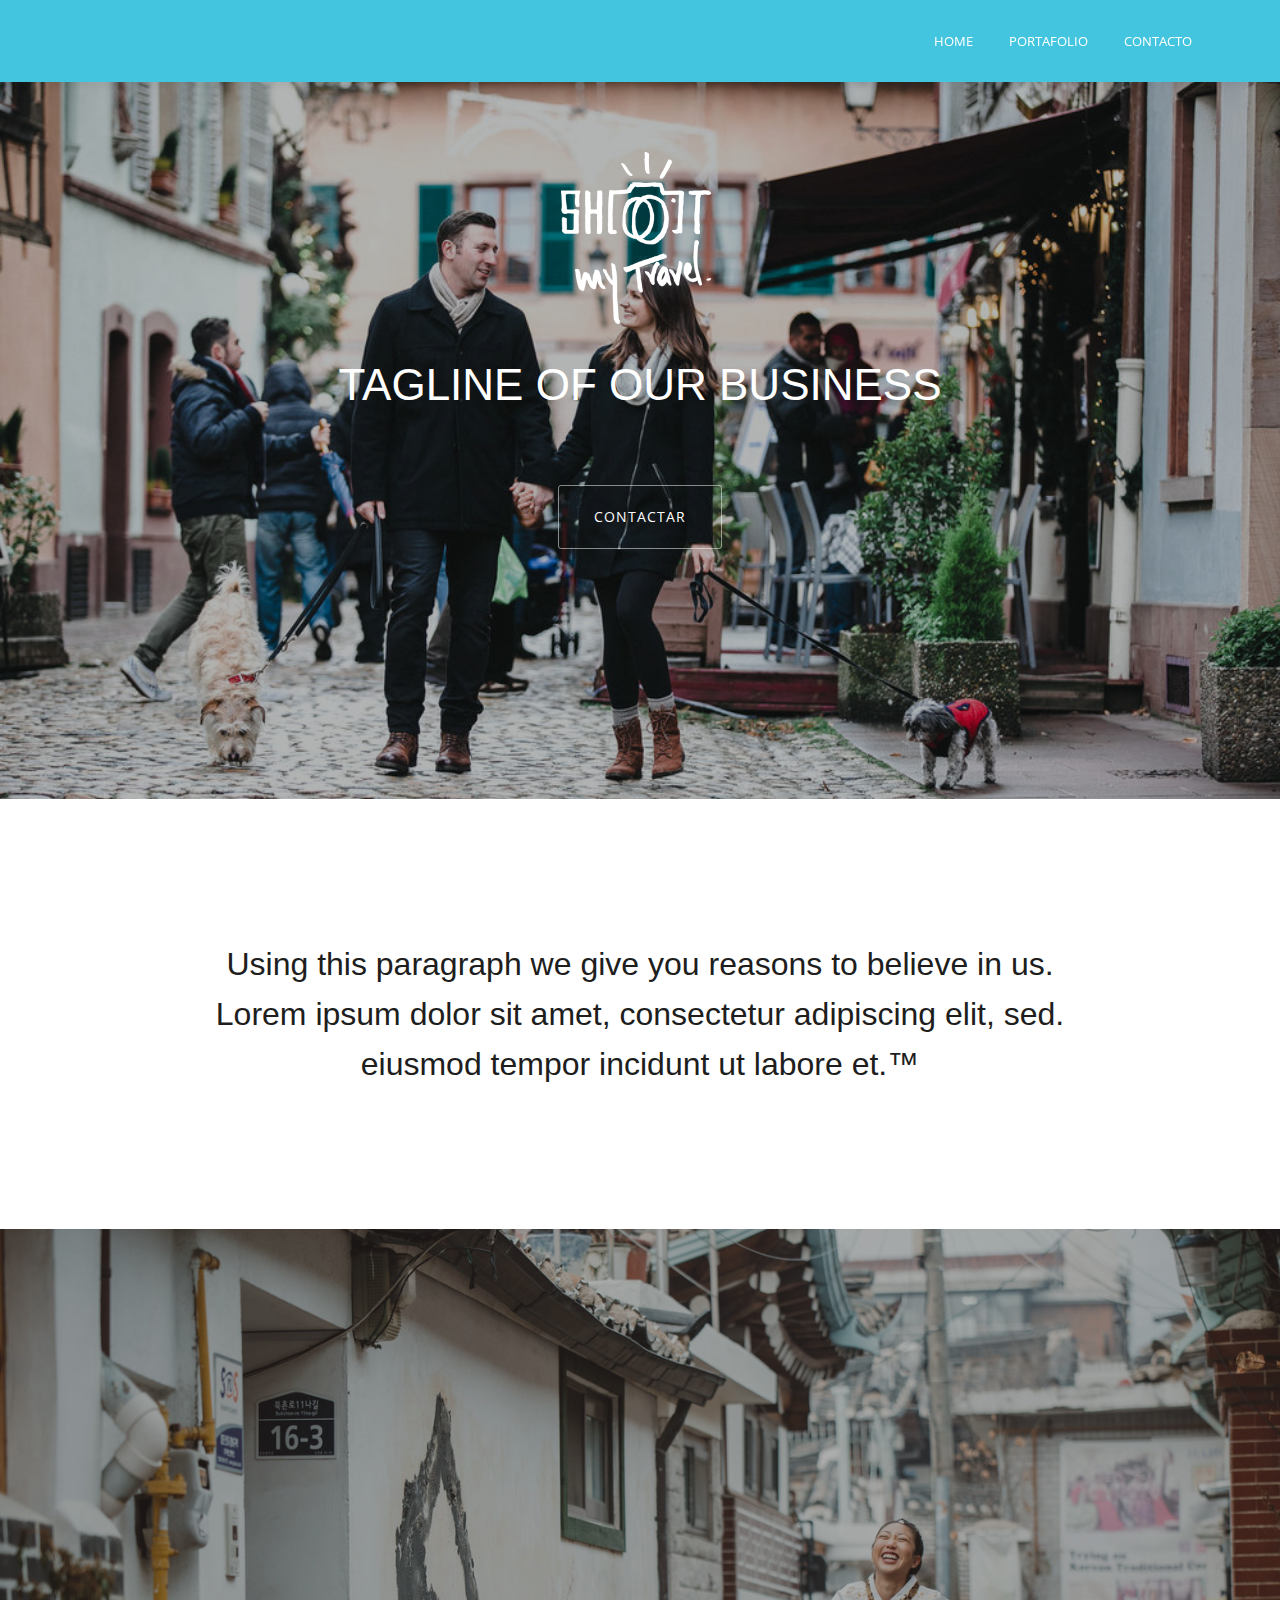
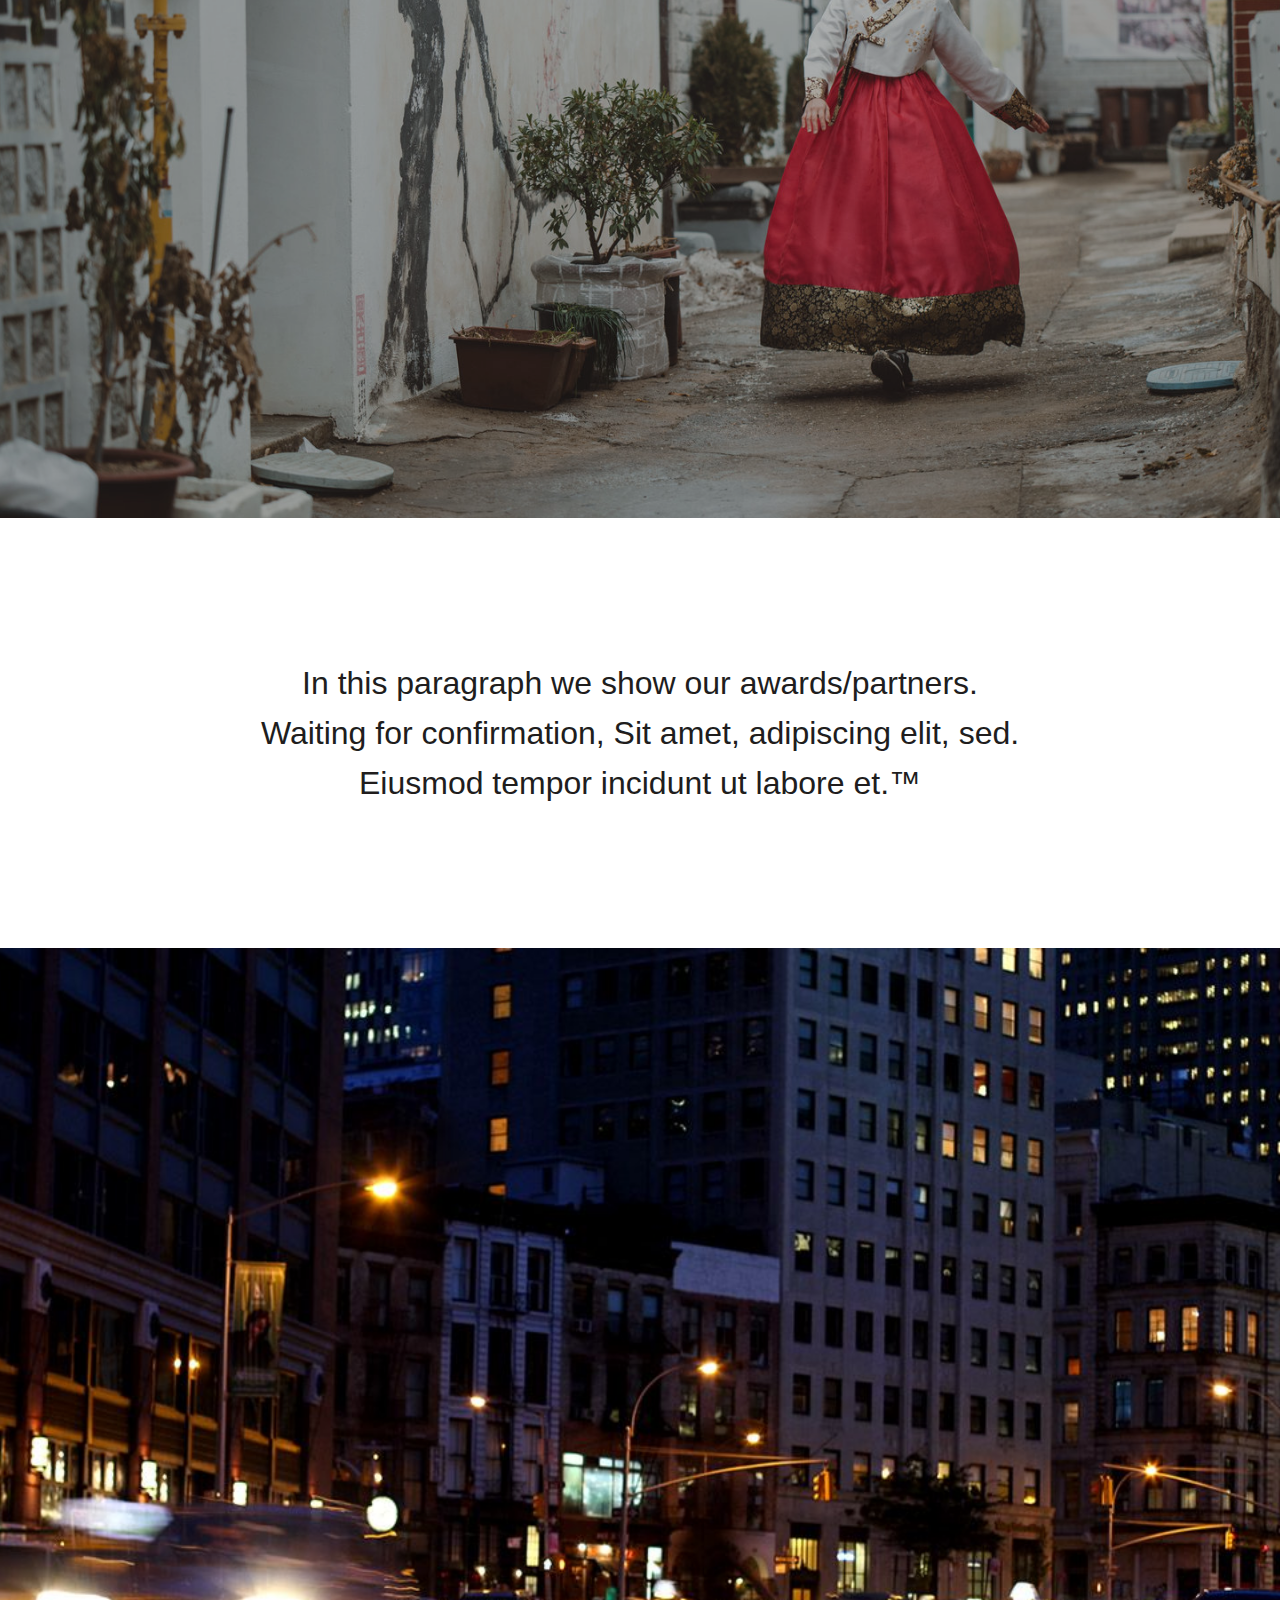
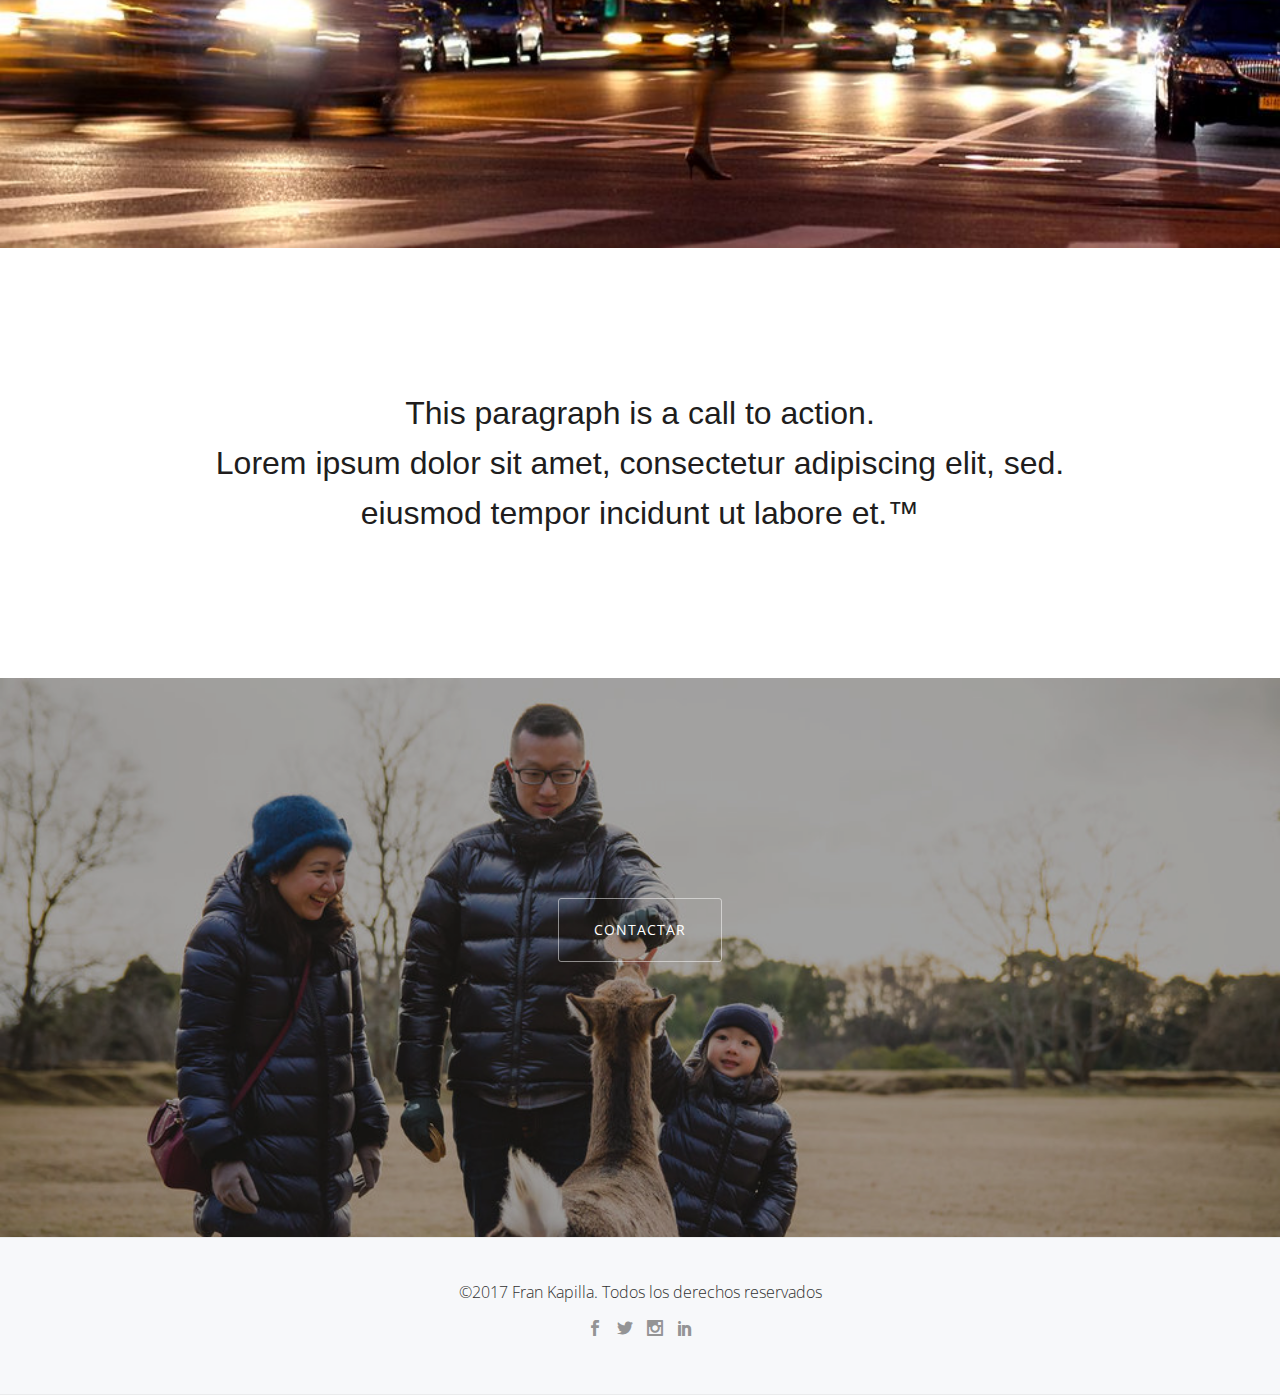
<file: index.html>
<!doctype html>
<html lang="es">

<head>

    <meta charset="UTF-8">
    <meta name="description" content="Fran Kapilla">
    <meta name="keywords" content="Cinema, Studio, Spain, Film">
    <meta name="author" content="Adrian Lopez">
    <meta name="viewport" content="width=device-width, initial-scale=1, maximum-scale=1">

    <!-- SITE TITLE -->
    <title>Fran Kapilla</title>

    <!-- =========================
     FAV AND TOUCH ICONS AND FONT
    ============================== -->
    <link rel="icon" href="images/favicons/favicon.ico">
    <link rel="apple-touch-icon-precomposed" sizes="152x152" href="images/favicons/favicon-152.png">
    <link rel="apple-touch-icon-precomposed" sizes="120x120" href="images/favicons/favicon-120.png">
    <link rel="apple-touch-icon-precomposed" sizes="72x72" href="images/favicons/favicon-72.png">
    <link rel="apple-touch-icon-precomposed" href="images/favicons/favicon-57.png">

    <link href='https://fonts.googleapis.com/css?family=Arial:400,600|Open+Sans:300,600,400' rel='stylesheet'>

    <!-- =========================
     STYLESHEETS
    ============================== -->
    <!-- BOOTSTRAP AND ANIMATION -->
    <link rel="stylesheet" href="css/bootstrap.min.css">
    <link rel="stylesheet" href="css/animate.min.css">

    <!-- FONT ICONS -->
    <link rel="stylesheet" href="assets/icons/icons.css">

    <!-- CUSTOM STYLESHEETS -->
    <link rel="stylesheet" href="css/styles.css">

    <!-- RESPONSIVE FIXES -->
    <link rel="stylesheet" href="css/responsive.css">

    <!-- COLORS -->
    <link rel="stylesheet" href="css/colors/custom-color.css">

    <!--[if lt IE 9]>
			<script src="js/html5shiv.min.js"></script>
    <![endif]-->
    <!--[if gte IE 9]>
      <style type="text/css">
        .standard-button,
        .navbar-register-button {
       filter: none;
        }
      </style>
    <![endif]-->
    <!-- ****************
      After neccessary customization/modification, Please minify HTML/CSS according to http://browserdiet.com/en/ for better performance
     **************** -->

</head>

<body>

    <!-- =========================
     SECTION: HOME / HEADER
    ============================== -->
    <header class="header" data-stellar-background-ratio="0.5" id="home">

        <!-- COLOR OVER IMAGE -->
        <div class="overlay-layer">

            <!-- STICKY NAVIGATION -->
            <div class="navbar navbar-inverse bs-docs-nav navbar-fixed-top sticky-navigation" role="navigation">
                <div class="container">
                    <div class="navbar-header">

                        <!-- LOGO ON STICKY NAV BAR -->
                        <button type="button" class="navbar-toggle" data-toggle="collapse" data-target="#stamp-navigation">
                            <span class="sr-only white">Toggle navigation</span>
                            <span class="icon-grid-2x2"></span>
                        </button>

                        <!-- LOGO -->
                        <!--<a class="navbar-brand" href="#">
                            <img src="images/logo-nav.png" alt="">
                        </a>-->

                    </div>

                    <!-- TOP BAR -->
                    <div class="navbar-collapse collapse navbar-right" id="stamp-navigation">

                        <!-- NAVIGATION LINK -->
                        <ul class="nav navbar-nav main-navigation small-text">
                            <li><a href="#" id="navbar-benefits">Home</a>
                            </li>
                            <li><a href="#" id="navbar-pricing">Portafolio</a>
                            </li>
                            <li><a href="#" id="navbar-testimonials">Contacto</a>
                            </li>
                            <!-- <li><a href="http://example.com" class="external">External Link Example</a></li> -->
                        </ul>
                    </div>
                </div>
                <!-- /END CONTAINER -->
            </div>
            <!-- /END STICKY NAVIGATION -->

            <!-- CONTAINER -->
            <div class="container" style="margin-top: -5px;">

                <!-- ONLY LOGO ON HEADER -->
                <div class="only-logo wow fadeIn" data-wow-duration="1s">
                    <div class="navbar">
                        <div class="navbar-header">
                            <img src="images/logo.png" alt="">
                        </div>
                    </div>
                </div>
                <!-- /END ONLY LOGO ON HEADER -->

                <div class="row">
                    <div class="col-md-12 header-container">

                        <!-- HEADING AND BUTTONS -->
                        <div class="intro-section wow fadeIn" data-wow-duration="2s" data-wow-delay="0.2s">

                            <!-- MAIN MESSAGE -->
                            <h1 class="uppercase intro white-text" style="margin-bottom: 60px;">Tagline of our business</h1>

                            <!-- BUTTON -->
                            <div class="button" style="margin-bottom: 75px;">
                                <a href="#section1" class="btn btn-primary secondary-button">Contactar</a>
                            </div>
                            <!-- /END BUTTON -->

                        </div>
                        <!-- /END HEADNING AND BUTTONS -->
                    </div>
                </div>
            </div>
        </div>
    </header>

    <!-- =========================
     SECTION: THIS IS WHAT WE DO
    ============================== -->
    <section class="services" id="benefits" style="margin-bottom: 80px;">
        <div class="container">

            <!-- SECTION HEADER -->
            <div class="section-header">
                <h2 class="dark-text">
                  </br>
                  Using this paragraph we give you reasons to believe in us.
                  </br>
                  Lorem ipsum dolor sit amet, consectetur adipiscing elit, sed.
                  </br>
                  eiusmod tempor incidunt ut labore et.™
                </h2>
            </div>

        </div>
    </section>

    <!-- =========================
     SECTION: DEMOREEL 1
    ============================== -->
    <section class="demoreel-1" data-stellar-background-ratio="0.5">
        <div class="overlay-layer-2">
            <div class="container" style="margin-top: 40px; margin-bottom: 80px;">
                <div class="row no-gutters">

                  <!-- SECTION HEADER -->
                  <div class="section-header wow fadeIn" data-wow-duration="1s" data-wow-delay="0.2s">
                      <h2 class="white-text uppercase">
                        Title of my film
                      </h1>
                      <p class="white-text" style="margin-top: -35px;">
                        </br>
                        <strong>Images of the filming of Matryoshka.</strong>
                        </br>
                        <strong> Extra details about cupiditat non laborum.</strong>
                      </p>
                  </div>

                </div>
            </div>
        </div>
    </section>

    <!-- =========================
     SECTION: THIS IS WHAT WE DO 2
    ============================== -->
    <section class="services" id="benefits" style="margin-bottom: 80px;">
        <div class="container">

            <!-- SECTION HEADER -->
            <div class="section-header">
                <h2 class="dark-text">
                  </br>
                  In this paragraph we show our awards/partners.
                  </br>
                  Waiting for confirmation, Sit amet, adipiscing elit, sed.
                  </br>
                  Eiusmod tempor incidunt ut labore et.™
                </h2>
            </div>

        </div>
    </section>

    <!-- =========================
     SECTION: DEMOREEL 2
    ============================== -->
    <section class="demoreel-2" data-stellar-background-ratio="0.5">
        <div class="container" style="margin-top: 280px; margin-bottom: 80px;">
            <div class="row no-gutters">

              <!-- SECTION HEADER -->
              <div class="section-header wow fadeIn" data-wow-duration="1s" data-wow-delay="0.2s">
                  <h2 class="white-text uppercase">
                    Content suggestion
                  </h1>
                  <p class="white-text" style="margin-top: -35px;">
                    </br>
                    <strong>This section is optional.</strong>
                    </br>
                    <strong>You might want to put here your best trailer.</strong>
                  </p>
              </div>

            </div>
        </div>
    </section>

    <!-- =========================
    SECTION: THIS IS WHAT WE DO 3
    ============================== -->
    <section class="services" id="benefits" style="margin-bottom: 80px;">
        <div class="container">

            <!-- SECTION HEADER -->
            <div class="section-header">
                <h2 class="dark-text">
                  </br>
                  This paragraph is a call to action.
                  </br>
                  Lorem ipsum dolor sit amet, consectetur adipiscing elit, sed.
                  </br>
                  eiusmod tempor incidunt ut labore et.™
                </h2>
            </div>

        </div>
    </section>

    <!-- =========================
     SECTION: DEMOREEL 3
    ============================== -->
    <section class="demoreel-3" data-stellar-background-ratio="0.5">
        <div class="overlay-layer-2">
            <div class="container" style="margin-top: 140px; margin-bottom: 120px;">
                <div class="row no-gutters">

                  <!-- BUTTON -->
                  <div class="button" style="margin-bottom: 75px;">
                      <a href="#section1" class="btn btn-primary secondary-button uppercase">Contactar</a>
                  </div>
                  <!-- /END BUTTON -->

                </div>
            </div>
        </div>
    </section>


    <!-- FOOTER -->
    <footer class="footer grey-bg">
        ©2017 Fran Kapilla. Todos los derechos reservados

        <!-- OPTIONAL FOOTER LINKS -->
        <ul class="footer-links small-text"></ul>

        <!-- SOCIAL ICONS -->
        <ul class="social-icons">
            <li><a href="#" class="social-media-footer"><span class="icon-social-facebook transparent-text-dark"></span></a>
            </li>
            <li><a href="#" class="social-media-footer"><span class="icon-social-twitter transparent-text-dark"></span></a>
            </li>
            <li><a href="#" class="social-media-footer"><span class="icon-social-instagram transparent-text-dark"></span></a>
            </li>
            <li><a href="#" class="social-media-footer"><span class="icon-social-linkedin transparent-text-dark"></span></a>
            </li>
        </ul>

    </footer>


    <!-- =========================
     SCRIPTS
    ============================== -->
    <script src="js/jquery.min.js"></script>
    <script src="js/smoothscroll.js"></script>
    <script src="js/bootstrap.min.js"></script>
    <script src="js/jquery.nav.js"></script>
    <script src="js/wow.min.js"></script>
    <script src="js/nivo-lightbox.min.js"></script>
    <script src="js/jquery.videoBG.js"></script>

    <!-- CUSTOM JS  -->
    <script src="js/custom.js"></script>

</body>

</html>
</file>
<file: assets/icons/icons.css>
@charset "UTF-8";

@font-face {
  font-family: "fls-icons";
  src: url("fonts/fls-icons.woff") format("woff"),
    url("fonts/fls-icons.ttf") format("truetype");
  font-weight: normal;
  font-style: normal;

}

[data-icon]:before {
  font-family: "fls-icons" !important;
  content: attr(data-icon);
  font-style: normal !important;
  font-weight: normal !important;
  font-variant: normal !important;
  text-transform: none !important;
  speak: none;
  line-height: 1;
  -webkit-font-smoothing: antialiased;
  -moz-osx-font-smoothing: grayscale;
}

[class^="icon-"]:before,
[class*=" icon-"]:before {
  font-family: "fls-icons" !important;
  font-style: normal !important;
  font-weight: normal !important;
  font-variant: normal !important;
  text-transform: none !important;
  speak: none;
  line-height: 1;
  -webkit-font-smoothing: antialiased;
  -moz-osx-font-smoothing: grayscale;
}

.icon-weather-wind-e:before {
  content: "\e000";
}
.icon-weather-wind-n:before {
  content: "\e001";
}
.icon-weather-wind-ne:before {
  content: "\e002";
}
.icon-weather-wind-nw:before {
  content: "\e003";
}
.icon-weather-wind-s:before {
  content: "\e004";
}
.icon-weather-wind-se:before {
  content: "\e005";
}
.icon-weather-wind-sw:before {
  content: "\e006";
}
.icon-weather-wind-w:before {
  content: "\e007";
}
.icon-software-add-vectorpoint:before {
  content: "\e008";
}
.icon-software-box-oval:before {
  content: "\e009";
}
.icon-software-box-polygon:before {
  content: "\e00a";
}
.icon-software-crop:before {
  content: "\e00b";
}
.icon-software-eyedropper:before {
  content: "\e00c";
}
.icon-software-font-allcaps:before {
  content: "\e00d";
}
.icon-software-font-kerning:before {
  content: "\e00e";
}
.icon-software-horizontal-align-center:before {
  content: "\e00f";
}
.icon-software-layout:before {
  content: "\e010";
}
.icon-software-layout-4boxes:before {
  content: "\e011";
}
.icon-software-layout-header:before {
  content: "\e012";
}
.icon-software-layout-header-2columns:before {
  content: "\e013";
}
.icon-software-layout-header-3columns:before {
  content: "\e014";
}
.icon-software-layout-header-4boxes:before {
  content: "\e015";
}
.icon-software-layout-header-4columns:before {
  content: "\e016";
}
.icon-software-layout-header-complex:before {
  content: "\e017";
}
.icon-software-layout-header-complex2:before {
  content: "\e018";
}
.icon-software-layout-header-complex3:before {
  content: "\e019";
}
.icon-software-layout-header-complex4:before {
  content: "\e01a";
}
.icon-software-layout-header-sideleft:before {
  content: "\e01b";
}
.icon-software-layout-header-sideright:before {
  content: "\e01c";
}
.icon-software-layout-sidebar-left:before {
  content: "\e01d";
}
.icon-software-layout-sidebar-right:before {
  content: "\e01e";
}
.icon-software-paragraph-align-left:before {
  content: "\e01f";
}
.icon-software-paragraph-align-right:before {
  content: "\e020";
}
.icon-software-paragraph-center:before {
  content: "\e021";
}
.icon-software-paragraph-justify-all:before {
  content: "\e022";
}
.icon-software-paragraph-justify-center:before {
  content: "\e023";
}
.icon-software-paragraph-justify-left:before {
  content: "\e024";
}
.icon-software-paragraph-justify-right:before {
  content: "\e025";
}
.icon-software-pathfinder-exclude:before {
  content: "\e026";
}
.icon-software-pathfinder-intersect:before {
  content: "\e027";
}
.icon-software-pathfinder-subtract:before {
  content: "\e028";
}
.icon-software-pathfinder-unite:before {
  content: "\e029";
}
.icon-software-pen:before {
  content: "\e02a";
}
.icon-software-pencil:before {
  content: "\e02b";
}
.icon-software-scale-expand:before {
  content: "\e02c";
}
.icon-software-scale-reduce:before {
  content: "\e02d";
}
.icon-software-vector-box:before {
  content: "\e02e";
}
.icon-software-vertical-align-bottom:before {
  content: "\e02f";
}
.icon-software-vertical-distribute-bottom:before {
  content: "\e030";
}
.icon-music-beginning-button:before {
  content: "\e031";
}
.icon-music-bell:before {
  content: "\e032";
}
.icon-music-eject-button:before {
  content: "\e033";
}
.icon-music-end-button:before {
  content: "\e034";
}
.icon-music-fastforward-button:before {
  content: "\e035";
}
.icon-music-headphones:before {
  content: "\e036";
}
.icon-music-microphone-old:before {
  content: "\e037";
}
.icon-music-mixer:before {
  content: "\e038";
}
.icon-music-pause-button:before {
  content: "\e039";
}
.icon-music-play-button:before {
  content: "\e03a";
}
.icon-music-rewind-button:before {
  content: "\e03b";
}
.icon-music-shuffle-button:before {
  content: "\e03c";
}
.icon-music-stop-button:before {
  content: "\e03d";
}
.icon-ecommerce-bag:before {
  content: "\e03e";
}
.icon-ecommerce-bag-check:before {
  content: "\e03f";
}
.icon-ecommerce-bag-cloud:before {
  content: "\e040";
}
.icon-ecommerce-bag-download:before {
  content: "\e041";
}
.icon-ecommerce-bag-plus:before {
  content: "\e042";
}
.icon-ecommerce-bag-upload:before {
  content: "\e043";
}
.icon-ecommerce-basket-check:before {
  content: "\e044";
}
.icon-ecommerce-basket-cloud:before {
  content: "\e045";
}
.icon-ecommerce-basket-download:before {
  content: "\e046";
}
.icon-ecommerce-basket-upload:before {
  content: "\e047";
}
.icon-ecommerce-bath:before {
  content: "\e048";
}
.icon-ecommerce-cart:before {
  content: "\e049";
}
.icon-ecommerce-cart-check:before {
  content: "\e04a";
}
.icon-ecommerce-cart-cloud:before {
  content: "\e04b";
}
.icon-ecommerce-cart-content:before {
  content: "\e04c";
}
.icon-ecommerce-cart-download:before {
  content: "\e04d";
}
.icon-ecommerce-cart-plus:before {
  content: "\e04e";
}
.icon-ecommerce-cart-upload:before {
  content: "\e04f";
}
.icon-ecommerce-cent:before {
  content: "\e050";
}
.icon-ecommerce-colon:before {
  content: "\e051";
}
.icon-ecommerce-creditcard:before {
  content: "\e052";
}
.icon-ecommerce-diamond:before {
  content: "\e053";
}
.icon-ecommerce-dollar:before {
  content: "\e054";
}
.icon-ecommerce-euro:before {
  content: "\e055";
}
.icon-ecommerce-franc:before {
  content: "\e056";
}
.icon-ecommerce-gift:before {
  content: "\e057";
}
.icon-ecommerce-graph1:before {
  content: "\e058";
}
.icon-ecommerce-graph2:before {
  content: "\e059";
}
.icon-ecommerce-graph3:before {
  content: "\e05a";
}
.icon-ecommerce-graph-decrease:before {
  content: "\e05b";
}
.icon-ecommerce-graph-increase:before {
  content: "\e05c";
}
.icon-ecommerce-guarani:before {
  content: "\e05d";
}
.icon-ecommerce-kips:before {
  content: "\e05e";
}
.icon-ecommerce-lira:before {
  content: "\e05f";
}
.icon-ecommerce-money:before {
  content: "\e060";
}
.icon-ecommerce-naira:before {
  content: "\e061";
}
.icon-ecommerce-pesos:before {
  content: "\e062";
}
.icon-ecommerce-pound:before {
  content: "\e063";
}
.icon-ecommerce-receipt:before {
  content: "\e064";
}
.icon-ecommerce-sale:before {
  content: "\e065";
}
.icon-ecommerce-sales:before {
  content: "\e066";
}
.icon-ecommerce-tugriks:before {
  content: "\e067";
}
.icon-ecommerce-wallet:before {
  content: "\e068";
}
.icon-ecommerce-won:before {
  content: "\e069";
}
.icon-ecommerce-yen:before {
  content: "\e06a";
}
.icon-ecommerce-yen2:before {
  content: "\e06b";
}
.icon-basic-elaboration-briefcase-check:before {
  content: "\e06c";
}
.icon-basic-elaboration-briefcase-download:before {
  content: "\e06d";
}
.icon-basic-elaboration-browser-check:before {
  content: "\e06e";
}
.icon-basic-elaboration-browser-download:before {
  content: "\e06f";
}
.icon-basic-elaboration-browser-plus:before {
  content: "\e070";
}
.icon-basic-elaboration-calendar-check:before {
  content: "\e071";
}
.icon-basic-elaboration-calendar-cloud:before {
  content: "\e072";
}
.icon-basic-elaboration-calendar-download:before {
  content: "\e073";
}
.icon-basic-elaboration-calendar-empty:before {
  content: "\e074";
}
.icon-basic-elaboration-calendar-heart:before {
  content: "\e075";
}
.icon-basic-elaboration-cloud-download:before {
  content: "\e076";
}
.icon-basic-elaboration-cloud-check:before {
  content: "\e077";
}
.icon-basic-elaboration-cloud-search:before {
  content: "\e078";
}
.icon-basic-elaboration-cloud-upload:before {
  content: "\e079";
}
.icon-basic-elaboration-document-check:before {
  content: "\e07a";
}
.icon-basic-elaboration-document-graph:before {
  content: "\e07b";
}
.icon-basic-elaboration-folder-check:before {
  content: "\e07c";
}
.icon-basic-elaboration-folder-cloud:before {
  content: "\e07d";
}
.icon-basic-elaboration-mail-document:before {
  content: "\e07e";
}
.icon-basic-elaboration-mail-download:before {
  content: "\e07f";
}
.icon-basic-elaboration-message-check:before {
  content: "\e080";
}
.icon-basic-elaboration-message-dots:before {
  content: "\e081";
}
.icon-basic-elaboration-message-happy:before {
  content: "\e082";
}
.icon-basic-elaboration-tablet-pencil:before {
  content: "\e083";
}
.icon-basic-elaboration-todolist-2:before {
  content: "\e084";
}
.icon-basic-elaboration-todolist-check:before {
  content: "\e085";
}
.icon-basic-elaboration-todolist-cloud:before {
  content: "\e086";
}
.icon-basic-elaboration-todolist-download:before {
  content: "\e087";
}
.icon-basic-accelerator:before {
  content: "\e088";
}
.icon-basic-anticlockwise:before {
  content: "\e089";
}
.icon-basic-battery-half:before {
  content: "\e08a";
}
.icon-basic-bolt:before {
  content: "\e08b";
}
.icon-basic-book:before {
  content: "\e08c";
}
.icon-basic-book-pencil:before {
  content: "\e08d";
}
.icon-basic-bookmark:before {
  content: "\e08e";
}
.icon-basic-calendar:before {
  content: "\e08f";
}
.icon-basic-cards-hearts:before {
  content: "\e090";
}
.icon-basic-case:before {
  content: "\e091";
}
.icon-basic-clessidre:before {
  content: "\e092";
}
.icon-basic-cloud:before {
  content: "\e093";
}
.icon-basic-clubs:before {
  content: "\e094";
}
.icon-basic-compass:before {
  content: "\e095";
}
.icon-basic-cup:before {
  content: "\e096";
}
.icon-basic-display:before {
  content: "\e097";
}
.icon-basic-download:before {
  content: "\e098";
}
.icon-basic-exclamation:before {
  content: "\e099";
}
.icon-basic-eye:before {
  content: "\e09a";
}
.icon-basic-gear:before {
  content: "\e09b";
}
.icon-basic-geolocalize-01:before {
  content: "\e09c";
}
.icon-basic-geolocalize-05:before {
  content: "\e09d";
}
.icon-basic-headset:before {
  content: "\e09e";
}
.icon-basic-heart:before {
  content: "\e09f";
}
.icon-basic-home:before {
  content: "\e0a0";
}
.icon-basic-laptop:before {
  content: "\e0a1";
}
.icon-basic-lightbulb:before {
  content: "\e0a2";
}
.icon-basic-link:before {
  content: "\e0a3";
}
.icon-basic-lock:before {
  content: "\e0a4";
}
.icon-basic-lock-open:before {
  content: "\e0a5";
}
.icon-basic-magnifier:before {
  content: "\e0a6";
}
.icon-basic-magnifier-minus:before {
  content: "\e0a7";
}
.icon-basic-magnifier-plus:before {
  content: "\e0a8";
}
.icon-basic-mail:before {
  content: "\e0a9";
}
.icon-basic-mail-multiple:before {
  content: "\e0aa";
}
.icon-basic-mail-open-text:before {
  content: "\e0ab";
}
.icon-basic-male:before {
  content: "\e0ac";
}
.icon-basic-map:before {
  content: "\e0ad";
}
.icon-basic-message:before {
  content: "\e0ae";
}
.icon-basic-message-multiple:before {
  content: "\e0af";
}
.icon-basic-message-txt:before {
  content: "\e0b0";
}
.icon-basic-mixer2:before {
  content: "\e0b1";
}
.icon-basic-notebook-pencil:before {
  content: "\e0b2";
}
.icon-basic-paperplane:before {
  content: "\e0b3";
}
.icon-basic-photo:before {
  content: "\e0b4";
}
.icon-basic-picture:before {
  content: "\e0b5";
}
.icon-basic-picture-multiple:before {
  content: "\e0b6";
}
.icon-basic-rss:before {
  content: "\e0b7";
}
.icon-basic-server2:before {
  content: "\e0b8";
}
.icon-basic-settings:before {
  content: "\e0b9";
}
.icon-basic-share:before {
  content: "\e0ba";
}
.icon-basic-sheet-multiple:before {
  content: "\e0bb";
}
.icon-basic-sheet-pencil:before {
  content: "\e0bc";
}
.icon-basic-sheet-txt:before {
  content: "\e0bd";
}
.icon-basic-tablet:before {
  content: "\e0be";
}
.icon-basic-todo:before {
  content: "\e0bf";
}
.icon-basic-webpage:before {
  content: "\e0c0";
}
.icon-basic-webpage-img-txt:before {
  content: "\e0c1";
}
.icon-basic-webpage-multiple:before {
  content: "\e0c2";
}
.icon-basic-webpage-txt:before {
  content: "\e0c3";
}
.icon-basic-world:before {
  content: "\e0c4";
}
.icon-arrows-check:before {
  content: "\e0c5";
}
.icon-arrows-circle-check:before {
  content: "\e0c6";
}
.icon-arrows-circle-down:before {
  content: "\e0c7";
}
.icon-arrows-circle-downleft:before {
  content: "\e0c8";
}
.icon-arrows-circle-downright:before {
  content: "\e0c9";
}
.icon-arrows-circle-left:before {
  content: "\e0ca";
}
.icon-arrows-circle-minus:before {
  content: "\e0cb";
}
.icon-arrows-circle-plus:before {
  content: "\e0cc";
}
.icon-arrows-circle-remove:before {
  content: "\e0cd";
}
.icon-arrows-circle-right:before {
  content: "\e0ce";
}
.icon-arrows-circle-up:before {
  content: "\e0cf";
}
.icon-arrows-circle-upleft:before {
  content: "\e0d0";
}
.icon-arrows-circle-upright:before {
  content: "\e0d1";
}
.icon-arrows-clockwise:before {
  content: "\e0d2";
}
.icon-arrows-clockwise-dashed:before {
  content: "\e0d3";
}
.icon-arrows-down:before {
  content: "\e0d4";
}
.icon-arrows-down-double-34:before {
  content: "\e0d5";
}
.icon-arrows-downleft:before {
  content: "\e0d6";
}
.icon-arrows-downright:before {
  content: "\e0d7";
}
.icon-arrows-expand:before {
  content: "\e0d8";
}
.icon-arrows-glide:before {
  content: "\e0d9";
}
.icon-arrows-glide-horizontal:before {
  content: "\e0da";
}
.icon-arrows-glide-vertical:before {
  content: "\e0db";
}
.icon-arrows-keyboard-alt:before {
  content: "\e0dc";
}
.icon-arrows-keyboard-cmd-29:before {
  content: "\e0dd";
}
.icon-arrows-left:before {
  content: "\e0de";
}
.icon-arrows-left-double-32:before {
  content: "\e0df";
}
.icon-arrows-move2:before {
  content: "\e0e0";
}
.icon-arrows-remove:before {
  content: "\e0e1";
}
.icon-arrows-right:before {
  content: "\e0e2";
}
.icon-arrows-right-double-31:before {
  content: "\e0e3";
}
.icon-arrows-rotate:before {
  content: "\e0e4";
}
.icon-arrows-plus:before {
  content: "\e0e5";
}
.icon-arrows-shrink:before {
  content: "\e0e6";
}
.icon-arrows-slim-left:before {
  content: "\e0e7";
}
.icon-arrows-slim-left-dashed:before {
  content: "\e0e8";
}
.icon-arrows-slim-right:before {
  content: "\e0e9";
}
.icon-arrows-slim-right-dashed:before {
  content: "\e0ea";
}
.icon-arrows-squares:before {
  content: "\e0eb";
}
.icon-arrows-up:before {
  content: "\e0ec";
}
.icon-arrows-up-double-33:before {
  content: "\e0ed";
}
.icon-arrows-upleft:before {
  content: "\e0ee";
}
.icon-arrows-upright:before {
  content: "\e0ef";
}
.icon-browser-streamline-window:before {
  content: "\e0f0";
}
.icon-bubble-comment-streamline-talk:before {
  content: "\e0f1";
}
.icon-caddie-shopping-streamline:before {
  content: "\e0f2";
}
.icon-computer-imac:before {
  content: "\e0f3";
}
.icon-edit-modify-streamline:before {
  content: "\e0f4";
}
.icon-home-house-streamline:before {
  content: "\e0f5";
}
.icon-locker-streamline-unlock:before {
  content: "\e0f6";
}
.icon-lock-locker-streamline:before {
  content: "\e0f7";
}
.icon-link-streamline:before {
  content: "\e0f8";
}
.icon-man-people-streamline-user:before {
  content: "\e0f9";
}
.icon-speech-streamline-talk-user:before {
  content: "\e0fa";
}
.icon-settings-streamline-2:before {
  content: "\e0fb";
}
.icon-settings-streamline-1:before {
  content: "\e0fc";
}
.icon-arrow-carrot-left:before {
  content: "\e0fd";
}
.icon-arrow-carrot-right:before {
  content: "\e0fe";
}
.icon-arrow-carrot-up:before {
  content: "\e0ff";
}
.icon-arrow-carrot-right-alt2:before {
  content: "\e100";
}
.icon-arrow-carrot-down-alt2:before {
  content: "\e101";
}
.icon-arrow-carrot-left-alt2:before {
  content: "\e102";
}
.icon-arrow-carrot-up-alt2:before {
  content: "\e103";
}
.icon-arrow-carrot-2up:before {
  content: "\e104";
}
.icon-arrow-carrot-2right-alt2:before {
  content: "\e105";
}
.icon-arrow-carrot-2up-alt2:before {
  content: "\e106";
}
.icon-arrow-carrot-2right:before {
  content: "\e107";
}
.icon-arrow-carrot-2left-alt2:before {
  content: "\e108";
}
.icon-arrow-carrot-2left:before {
  content: "\e109";
}
.icon-arrow-carrot-2down-alt2:before {
  content: "\e10a";
}
.icon-arrow-carrot-2down:before {
  content: "\e10b";
}
.icon-arrow-carrot-down:before {
  content: "\e10c";
}
.icon-arrow-left:before {
  content: "\e10d";
}
.icon-arrow-right:before {
  content: "\e10e";
}
.icon-arrow-triangle-down:before {
  content: "\e10f";
}
.icon-arrow-triangle-left:before {
  content: "\e110";
}
.icon-arrow-triangle-right:before {
  content: "\e111";
}
.icon-arrow-triangle-up:before {
  content: "\e112";
}
.icon-adjust-vert:before {
  content: "\e113";
}
.icon-bag-alt:before {
  content: "\e114";
}
.icon-box-checked:before {
  content: "\e115";
}
.icon-camera-alt:before {
  content: "\e116";
}
.icon-check:before {
  content: "\e117";
}
.icon-chat-alt:before {
  content: "\e118";
}
.icon-cart-alt:before {
  content: "\e119";
}
.icon-check-alt2:before {
  content: "\e11a";
}
.icon-circle-empty:before {
  content: "\e11b";
}
.icon-circle-selected:before {
  content: "\e11c";
}
.icon-clock-alt:before {
  content: "\e11d";
}
.icon-close-alt2:before {
  content: "\e11e";
}
.icon-cloud-download-alt:before {
  content: "\e11f";
}
.icon-cloud-upload-alt:before {
  content: "\e120";
}
.icon-compass-alt:before {
  content: "\e121";
}
.icon-creditcard:before {
  content: "\e122";
}
.icon-datareport:before {
  content: "\e123";
}
.icon-easel:before {
  content: "\e124";
}
.icon-lightbulb-alt:before {
  content: "\e125";
}
.icon-laptop:before {
  content: "\e126";
}
.icon-lock-alt:before {
  content: "\e127";
}
.icon-lock-open-alt:before {
  content: "\e128";
}
.icon-link:before {
  content: "\e129";
}
.icon-link-alt:before {
  content: "\e12a";
}
.icon-map-alt:before {
  content: "\e12b";
}
.icon-mail-alt:before {
  content: "\e12c";
}
.icon-piechart:before {
  content: "\e12d";
}
.icon-star-half:before {
  content: "\e12e";
}
.icon-star-half-alt:before {
  content: "\e12f";
}
.icon-star-alt:before {
  content: "\e130";
}
.icon-ribbon-alt:before {
  content: "\e131";
}
.icon-tools:before {
  content: "\e132";
}
.icon-paperclip:before {
  content: "\e133";
}
.icon-adjust-horiz:before {
  content: "\e134";
}
.icon-social-blogger:before {
  content: "\e135";
}
.icon-social-blogger-circle:before {
  content: "\e136";
}
.icon-social-blogger-square:before {
  content: "\e137";
}
.icon-social-delicious:before {
  content: "\e138";
}
.icon-social-delicious-circle:before {
  content: "\e139";
}
.icon-social-delicious-square:before {
  content: "\e13a";
}
.icon-social-deviantart:before {
  content: "\e13b";
}
.icon-social-deviantart-circle:before {
  content: "\e13c";
}
.icon-social-deviantart-square:before {
  content: "\e13d";
}
.icon-social-dribbble:before {
  content: "\e13e";
}
.icon-social-dribbble-circle:before {
  content: "\e13f";
}
.icon-social-dribbble-square:before {
  content: "\e140";
}
.icon-social-facebook:before {
  content: "\e141";
}
.icon-social-facebook-circle:before {
  content: "\e142";
}
.icon-social-facebook-square:before {
  content: "\e143";
}
.icon-social-flickr:before {
  content: "\e144";
}
.icon-social-flickr-circle:before {
  content: "\e145";
}
.icon-social-flickr-square:before {
  content: "\e146";
}
.icon-social-googledrive:before {
  content: "\e147";
}
.icon-social-googledrive-alt2:before {
  content: "\e148";
}
.icon-social-googledrive-square:before {
  content: "\e149";
}
.icon-social-googleplus:before {
  content: "\e14a";
}
.icon-social-googleplus-circle:before {
  content: "\e14b";
}
.icon-social-googleplus-square:before {
  content: "\e14c";
}
.icon-social-instagram:before {
  content: "\e14d";
}
.icon-social-instagram-circle:before {
  content: "\e14e";
}
.icon-social-instagram-square:before {
  content: "\e14f";
}
.icon-social-linkedin:before {
  content: "\e150";
}
.icon-social-linkedin-circle:before {
  content: "\e151";
}
.icon-social-linkedin-square:before {
  content: "\e152";
}
.icon-social-myspace:before {
  content: "\e153";
}
.icon-social-myspace-circle:before {
  content: "\e154";
}
.icon-social-myspace-square:before {
  content: "\e155";
}
.icon-social-picassa:before {
  content: "\e156";
}
.icon-social-picassa-circle:before {
  content: "\e157";
}
.icon-social-picassa-square:before {
  content: "\e158";
}
.icon-social-pinterest:before {
  content: "\e159";
}
.icon-social-pinterest-circle:before {
  content: "\e15a";
}
.icon-social-pinterest-square:before {
  content: "\e15b";
}
.icon-social-rss:before {
  content: "\e15c";
}
.icon-social-rss-circle:before {
  content: "\e15d";
}
.icon-social-rss-square:before {
  content: "\e15e";
}
.icon-social-share:before {
  content: "\e15f";
}
.icon-social-share-circle:before {
  content: "\e160";
}
.icon-social-share-square:before {
  content: "\e161";
}
.icon-social-skype:before {
  content: "\e162";
}
.icon-social-skype-circle:before {
  content: "\e163";
}
.icon-social-skype-square:before {
  content: "\e164";
}
.icon-social-spotify:before {
  content: "\e165";
}
.icon-social-spotify-circle:before {
  content: "\e166";
}
.icon-social-spotify-square:before {
  content: "\e167";
}
.icon-social-stumbleupon-circle:before {
  content: "\e168";
}
.icon-social-stumbleupon-square:before {
  content: "\e169";
}
.icon-social-tumbleupon:before {
  content: "\e16a";
}
.icon-social-tumblr:before {
  content: "\e16b";
}
.icon-social-tumblr-circle:before {
  content: "\e16c";
}
.icon-social-tumblr-square:before {
  content: "\e16d";
}
.icon-social-twitter:before {
  content: "\e16e";
}
.icon-social-twitter-circle:before {
  content: "\e16f";
}
.icon-social-twitter-square:before {
  content: "\e170";
}
.icon-social-vimeo:before {
  content: "\e171";
}
.icon-social-vimeo-circle:before {
  content: "\e172";
}
.icon-social-vimeo-square:before {
  content: "\e173";
}
.icon-social-wordpress:before {
  content: "\e174";
}
.icon-social-wordpress-circle:before {
  content: "\e175";
}
.icon-social-wordpress-square:before {
  content: "\e176";
}
.icon-social-youtube:before {
  content: "\e177";
}
.icon-social-youtube-circle:before {
  content: "\e178";
}
.icon-social-youtube-square:before {
  content: "\e179";
}
.icon-aim:before {
  content: "\e17a";
}
.icon-aim-alt:before {
  content: "\e17b";
}
.icon-amazon:before {
  content: "\e17c";
}
.icon-app-store:before {
  content: "\e17d";
}
.icon-apple:before {
  content: "\e17e";
}
.icon-behance:before {
  content: "\e17f";
}
.icon-creative-commons:before {
  content: "\e180";
}
.icon-dropbox:before {
  content: "\e181";
}
.icon-digg:before {
  content: "\e182";
}
.icon-last:before {
  content: "\e183";
}
.icon-paypal:before {
  content: "\e184";
}
.icon-rss:before {
  content: "\e185";
}
.icon-sharethis:before {
  content: "\e186";
}
.icon-skype:before {
  content: "\e187";
}
.icon-squarespace:before {
  content: "\e188";
}
.icon-technorati:before {
  content: "\e189";
}
.icon-whatsapp:before {
  content: "\e18a";
}
.icon-windows:before {
  content: "\e18b";
}
.icon-reddit:before {
  content: "\e18c";
}
.icon-foursquare:before {
  content: "\e18d";
}
.icon-soundcloud:before {
  content: "\e18e";
}
.icon-w3:before {
  content: "\e18f";
}
.icon-wikipedia:before {
  content: "\e190";
}
.icon-grid-2x2:before {
  content: "\e191";
}
.icon-grid-3x3:before {
  content: "\e192";
}
.icon-menu-square-alt:before {
  content: "\e193";
}
.icon-menu:before {
  content: "\e194";
}
.icon-cloud-alt:before {
  content: "\e195";
}
.icon-tags-alt:before {
  content: "\e196";
}
.icon-tag-alt:before {
  content: "\e197";
}
.icon-gift-alt:before {
  content: "\e198";
}
.icon-comment-alt:before {
  content: "\e199";
}
.icon-icon-phone:before {
  content: "\e19a";
}
.icon-icon-mobile:before {
  content: "\e19b";
}
.icon-icon-house-alt:before {
  content: "\e19c";
}
.icon-icon-house:before {
  content: "\e19d";
}
.icon-icon-desktop:before {
  content: "\e19e";
}
</file>
<file: css/styles.css>
/* --------------------------------------
=========================================
Stamp - Landing Page Template
Version: 1.0 (Initial Release)
Designed By: Mizanur Rahman
URL: http://twitter.com/MizanME
=========================================

1. GLOBAL STYLES (USED IN VARIOUS SECTION OF THE WEBSITE)
	1.1 GENERAL STYLES
	1.2 PRE LOADER
	1.3 ANCHOR
	1.4 MISC FIXES

2. COMPONENTS (ELEMNTS USED IN MANY SECTION)
	2.1 TYPOGRAPHY
	2.2 BUTTONS
	2.3 BORDER AND LINE
	2.4 SECTION HEADER
	2.5 FORM ELEMENTS

3. SECTION STYLES
	3.1 SECTION: HOME
	    3.1.1 STICKY NAVIGATION
	    3.1.2 ONLY LOGO
	    3.1.3 INTRO

	3.2 SECTION: CLIENTS LIST

	3.3 SECTION: SERVICES

	3.4 SECTION: LEFT / RIGHT BRIEF

	3.5.1 SECTION: DEMOREEL 1
	3.5.2 SECTION: DEMOREEL 2
	3.5.3 SECTION: DEMOREEL 3

    3.6 SECTION: FEATURES

    3.7 SECTION: PRICING TABLE

    3.8 SECTION: SCREENSHOTS

    3.9 SECTION: TIMELINE

    3.10 SECTION: TEAM

    3.11 SECTION: TESTIMONIALS

    3.12 SECTION: CALL TO ACTION

    3.13 SECTION: CONTACT INFO

    3.14 FOOTER


TO CHANGE RESPONSIVE FIXES, PELEASE CHECK css/responsive.css

TO CHANGE PRE_DEFINED COLORS. PLEASE CHECK css/colors/your_selected_color.css

-----------------------------------------*/

/* --------------------------------------
=========================================
   1. GLOBAL STYLES
=========================================
-----------------------------------------*/
/*---------------------------------------
   1.1 GENERAL STYLES
-----------------------------------------*/
html {
	font-size: 100%;
}

body {
	font-family: 'Open Sans', Helvetica Neue, Sans-serif;
	font-size: 16px;
	line-height: 28px;
	font-weight: 300;
	color: #313131;
	text-align: center;
	overflow-x: hidden !important;
	margin: auto !important;
}

/*---------------------------------------
   1.2 PRE-LOADER
-----------------------------------------*/
.preloader {
	position: fixed;
	top: 0;
	left: 0;
	right: 0;
	bottom: 0;
	background-color: #fefefe;
	z-index: 99999;
	height: 100%;
	width: 100%;
	overflow: hidden !important;
}

.status {
	width: 40px;
	height: 40px;
	position: absolute;
	left: 50%;
	top: 50%;
	margin: -20px 0 0 -20px;
}

/*---------------------------------------
   2.3 ANCHOR AND BOLD TEXT
-----------------------------------------*/
a {
	text-decoration: none;
	-webkit-transition: all ease 0.25s;
	transition: all ease 0.25s;
}

a:hover {
	text-decoration: underline;
}

/*---------------------------------------
   1.4 MISC FIXES
-----------------------------------------*/
@-webkit-viewport {
	width: device-width;
}

@-moz-viewport {
	width: device-width;
}

@-ms-viewport {
	width: device-width;
}

@-o-viewport {
	width: device-width;
}

@viewport {
	width: device-width;
}

*,
*:before,
*:after {
	-webkit-box-sizing: border-box;
	-moz-box-sizing: border-box;
	box-sizing: border-box;
}

ul,
ol {
	padding-left: 0 !important;
}

li {
	list-style: none;
}

.row.no-gutters[class^="col-"],
.row.no-gutters[class*=" col-"] {
	padding-right: 0;
	padding-left: 0;
}

.navbar-inverse .navbar-nav > li > a {
	color: #ffffff;

}

.nav > li > a {
	padding: inherit;
}

.navbar-nav.navbar-right:last-child {
	margin-right: 0;
}

.navbar-inverse .navbar-nav > li > a:focus {
	color: inherit;
}

.modal-md{
	margin-top: 150px;
	background-color: transparent;
}

/* --------------------------------------
=========================================
   2. COMPONENTS
=========================================
-----------------------------------------*/
/*---------------------------------------
   2.1 TYPOGRAPHY
-----------------------------------------*/
/* HEADINGS */
h1,
h2 {
	font-family: 'Cabin', Helvetica Neue, Sans-serif;
	font-weight: 300;
}

h1 {
	font-size: 2.75rem;
	line-height: 5rem;
}

h2 {
	font-size: 2.0rem;
	line-height: 3.125rem;
}

h2 strong {
	color: #272727;
}

h3 {
	font-size: 1.5rem;
	line-height: 2.375rem;
}

h4 {
	font-size: 1.25rem;
	line-height: 1.875rem;
}

h5 {
	font-size: 18px;
	line-height: 28px;
}

/* BUTTONS */
.standard-button {
	font-weight: 600;
}

/* OTHER TEXTS */
strong,
.strong {
	font-weight: 600;
}

.dark-text {
	color: #201d1d;
}

.transparent-text {
	color: rgba(255, 255, 255, 0.6);
}

.transparent-text-dark {
	color: rgba(49, 49, 49, 0.5);
}

.small-text {
	font-family: 'Open Sans';
	font-size: 13px;
}

.small-text-medium {
	font-size: 14px;
	font-weight: 600;
}

.uppercase {
	text-transform: uppercase;
}

.line-through {
	text-decoration: line-through;
}

.button-text {
	font-weight: 600;
	text-transform: uppercase;
}

.price .month {
	font-family: 'Open Sans', Helvetica Neue, Sans-serif;
	color: #666666;
	font-size: 16px !important;
}

/*---------------------------------------
   2.2 BUTTONS
-----------------------------------------*/
.standard-button {
	border-radius: 3px;
	text-transform: uppercase;
	letter-spacing: 1px;
	font-size: 16px;
	line-height: 1.6;
	border: none;
	padding: 18px 40px 18px 40px;
	color: #ffffff;
	-webkit-transition: none;
	transition: none;
}

.secondary-button {
	border-radius: 3px;
	text-transform: uppercase;
	letter-spacing: 1px;
	font-size: 14px;
	line-height: 1.6;
	border: none;
	background: transparent;
	padding: 20px 35px 20px 35px;
	color: #ffffff;
	border: 1px solid rgba(255, 255, 255, 0.5);
	border-color: rgba(255, 255, 255, 0.5);
	-webkit-transition: none;
	transition: none;
}

.secondary-button:hover {
	background: transparent;
	border-color: #ffffff;
}

.secondary-button-dark {
	border-radius: 3px;
	text-transform: uppercase;
	letter-spacing: 1px;
	font-size: 14px;
	line-height: 1.6;
	border: none;
	background: transparent;
	padding: 20px 35px 20px 35px;
	color: #272727;
	border-color: rgba(39, 39, 39, 0.5);
	-webkit-transition: none;
	transition: none;
}

.secondary-button-dark:hover {
	background: transparent;
	border-color: #272727;
	color: #272727;
}

.navbar-register-button {
	border: none;
	font-weight: 400;
	text-transform: uppercase;
	color: #ffffff !important;
	-webkit-transition: none;
	transition: none;
}

.white-button {
  border-radius: 3px;
  text-transform: uppercase;
  letter-spacing: 1px;
  font-size: 16px;
  line-height: 1.6;
  border: none;
  font-weight: 600;
  padding: 20px 45px 20px 45px;
  -webkit-transition: none;
  transition: none;
    background: #ffffff !important;
    color: #272727;
    -webkit-box-shadow: 0px 3px 0px rgba(27,27,27,0.4);
  box-shadow: 0px 3px 0px rgba(27,27,27,0.3);
}
.white-button:hover {
    color: #008ed6 !important;
}

/*---------------------------------------
   2.3 BORDER AND LINE
-----------------------------------------*/
.border-right {
	border-right: 1px solid #eaeaea;
}

.border-left {
	border-left: 1px solid #eaeaea;
}

.colored-line-left,
.colored-line-right,
.colored-line,
.white-line,
.grey-line {
	height: 2px;
	width: 80px;
	display: block;
}

.white-line {
	background: #ffffff;
	margin: auto;
}

.grey-line {
	background: #eaebec;
}

.grey-line-short {
	height: 2px;
	width: 40px;
	display: block;
	background: #eaebec;
}

.white-text {
	color: #ffffff;
}

.white-bg-border {
	background: #ffffff;
	border-top: 1px solid #eaebec;
	border-bottom: 1px solid #eaebec;
}

.white-bg {
	background: #ffffff;
}

.grey-bg {
	border-top: 1px solid #eaebec;
	border-bottom: 1px solid #eaebec;
	background: #F7F8FA;
}

.dark-bg {
	background: #2e3336;
}

.colored-line-left {
	float: left;
}

.colored-line-right {
	float: right;
}

.colored-line {
	margin: auto;
}

/*---------------------------------------
   2.4 SECTION HEADERS
-----------------------------------------*/
.section-header {
	margin-top: 90px;
	margin-bottom: 60px;
}

.section-header h2 {
	margin-bottom: 20px;
	margin-top: 10px;
}

.sub-heading {
	margin-top: 20px;
}

/*---------------------------------------
   2.5 FORM ELEMENTS
-----------------------------------------*/
.input-box,
.textarea-box {
	margin-bottom: 15px;
	margin-top: 15px;
	outline: 0;
	border: 0;
	-webkit-box-shadow: none;
	box-shadow: none;
	border: 1px solid #dedede;
	border-radius: 3px;
	color: #999999;
	padding-left: 21px;
	line-height: auto;
}

.input-box {
	min-height: 50px;
}

.textarea-box {
	padding-top: 15px;
}

.input-box:active,
.textarea-box:active,
.input-box:focus,
.textarea-box:focus {
	color: #272727;
	-webkit-box-shadow: none;
	box-shadow: none;
}

/* --------------------------------------
=========================================
   3. SECTION STYLES
=========================================
-----------------------------------------*/
/*---------------------------------------
   3.1 SECTION: HOME / HEADER
-----------------------------------------*/
.header {
	padding-top: 72px;
	background: url(../images/background-images/1.jpg) no-repeat center top 76px;
	-webkit-background-size: cover;
	background-size: cover;
}

.header-container {
	margin-top: 130px;
}

.header .overlay-layer {
	padding-top: 84px;
	padding-bottom: 175px;
	height: auto;
}

/* STICKY NAVIGATION AND LOGO */
.appear-on-scroll {
	opacity: 0;
}

.sticky-navigation {
	padding-top: 6px;
	padding-bottom: 6px;
	background: #43C5DF;
	min-height: 70px;
	border: none;
	margin-bottom: 0 !important;
	-webkit-backface-visibility: hidden;
	-webkit-box-shadow: 0px 2px 8px 0px rgba(50, 50, 50, 0.08);
	box-shadow: 0px 2px 8px 0px rgba(50, 50, 50, 0.08);
}

.navbar-brand{
	float: left;
}

.sticky-navigation .navbar-brand {
	padding: 18px 15px;
}

.sticky-navigation .navbar-brand img {
	padding-top: 2px;
	max-width: 200px;
	-webkit-backface-visibility: hidden;
}

.sticky-navigation .main-navigation {
	margin-top: 0;
}

.sticky-navigation .main-navigation li a {
	text-transform: uppercase;
	line-height: 34px;
	padding: 18px;
	font-weight: 400;
}

.sticky-navigation .login-register {
	margin-top: 0;
}

.sticky-navigation .login-register .login a {
	text-transform: uppercase;
	line-height: 34px;
	padding: 18px;
}

.sticky-navigation .login-register .register-button {
	margin-top: 15px;
}

.sticky-navigation .login-register .register-button a {
	padding: 10px 15px 8px 15px;
	border-radius: 3px;
}

/* ONLY LOGO */
.only-logo .navbar-header {
	margin: auto;
	float: none;
}

.only-logo .navbar-header img {
	max-width: 158px;
}

/* INTRO */
.intro-section {
	margin-top: -20px;
}

.intro-section h5 {
	margin-top: 15px;
	margin-bottom: 70px;
}

/*---------------------------------------
   3.2 SECTION: CLIENTS LIST
-----------------------------------------*/
.client-logos {
	border-bottom: 1px solid #dadfe3;
	margin-bottom: 0;
}

.client-logos li {
	display: inline-block;
	margin: 25px 25px 25px 25px;
	vertical-align: middle;
}

.client-logos li img {
	max-height: 40px;
	opacity: 0.6;
}

.client-logos li img:hover {
	opacity: 1;
	cursor: pointer;
}

/*---------------------------------------
   3.3 SECTION: SERVICES
-----------------------------------------*/
.single-service {
	padding: 16% 16% 16% 16%;
	margin: 0 0 100px 0;
	background: #ffffff;
	border-top: 1px solid #eaeaea;
	border-left: 1px solid #eaeaea;
	border-right: 1px solid #eaeaea;
	border-bottom: 4px solid #eaeaea;
	border-radius: 3px;
	-webkit-transition: all ease 0.55s;
	transition: all ease 0.55s;
}

.single-service .service-icon {
	font-size: 60px;
	margin-bottom: 35px;
}

.single-service h3 {
	margin-bottom: 10px;
}

/*---------------------------------------
   3.4 SECTION: APP BRIEF
-----------------------------------------*/
.brief {
	padding-top: 80px;
	padding-bottom: 115px;
}

.brief .content-section {
	margin-top: 70px;
}

.brief h2 {
	margin-bottom: 15px;
	margin-top: 10px;
}

.brief p {
	margin-top: 40px;
}

.brief .brief-image-right {
	margin-top: 20px;
}

.brief .brief-image-right img {
	float: right;
	width: 92%;
}

.brief .brief-image-left {
	margin-top: 25px;
	overflow: hidden;
}

.brief .brief-image-left img {
	float: left;
	width: 95%;
}

.feature-list {
	margin-top: 15px;
}

.feature-list li {
	padding-top: 8px;
	padding-bottom: 8px;
}

.feature-list li span {
	margin-right: 10px;
}

/* ACCORDION */
.panel-default {
	border: 0;
	border-radius: 3px;
	margin-top: 35px;
	display: block;
	text-align: left;
}

.panel-body {
	border-top: 4px solid #F7F8FA !important;
}

.panel-heading {
	background-color: #ffffff !important;
	border: none;
	padding: 0;
}

.panel-group .panel+.panel {
	margin-top: 15px;
}

.panel-heading .title-text {
	line-height: 40px;
}

.panel-title a:hover {
	text-decoration: none;
}

.panel-title .icon-container {
	display: inline-block;
	margin-right: 10px;
	vertical-align: middle;
	text-align: !important;
	font-size: 16px;
	height: 40px;
	line-height: 40px;
	padding-top: 1px;
	padding-right: 10px;
	padding-left: 10px;
	border-top-left-radius: 3px;
	float: left;
}

/*---------------------------------------
   3.5.1 SECTION: DEMOREEL 1
-----------------------------------------*/
.demoreel-1 {
	background: url(../images/background-images/demoreel-1.jpg) no-repeat center;
	-webkit-background-size: cover;
	background-size: cover;
}

.demoreel-1 .overlay-layer-2 {
	padding-top: 250px;
	padding-bottom: 250px;
}

/*---------------------------------------
   3.5.2 SECTION: DEMOREEL 2
-----------------------------------------*/
.demoreel-2 {

}

.demoreel-2 .overlay-layer-2 {
	padding-top: 80px;
	padding-bottom: 80px;
}

/*---------------------------------------
   3.5.3 SECTION: DEMOREEL 3
-----------------------------------------*/
.demoreel-3 {
	background: url(../images/background-images/demoreel-3.jpg) no-repeat center top;
	-webkit-background-size: cover;
	background-size: cover;
}

.demoreel-3 .overlay-layer-2 {
	padding-top: 80px;
	padding-bottom: 80px;
}

/*---------------------------------------
   3.6 SECTION: UNIQUE FEATURES
-----------------------------------------*/
.unique-features {
	padding-bottom: 100px;
}

.ipad-image {
	margin: auto;
}

.ipad-image img {
	width: 100%;
}

.feature {
	margin: auto;
	padding-left: 10px;
	padding-right: 0;
	margin-top: 30px;
	margin-bottom: 25px;
	overflow: hidden;
}

.feature .icon-container {
	margin-right: 10px;
	padding-top: 18px;
	float: left;
}

.feature .icon-container span {
	font-size: 30px;
}

.feature .description {
	width: 85%;
	float: right;
}

.feature .description p {
	margin-top: 20px;
}

/*---------------------------------------
   3.7 SECTION: PRICING TABLE
-----------------------------------------*/
.pricing {
	padding-bottom: 30px;
	background: url('../images/background-images/3.png') no-repeat -42% 72%,
							url('../images/background-images/4.png') no-repeat 142% 72%;
	-webkit-background-size: 38%;
	background-size: 38%;
}

.pricing-table {
	padding-left: 30px;
	padding-right: 30px;
}

.single-pricing {
	background: #ffffff;
	border-radius: 3px;
	padding-bottom: 25px;
	border: 1px solid #e4e7e7;
	border-bottom: 4px solid #e4e7e7;
	margin-bottom: 80px;
	padding: 20px;
	-webkit-transition: all ease 0.55s;
	transition: all ease 0.55s;
}

.package-title h3 {
	line-height: 60px;
	margin-top: 0;
	margin-bottom: 0;
	border-radius: 3px;
}

.price {
	margin-top: 0;
	margin-bottom: 0;
	padding-top: 5px;
	border-bottom: 1px solid #ececec;
	padding-bottom: 25px;
	padding-top: 15px;
}

.price .superscript {
	vertical-align: super;
	font-size: 25px;
}

.price .month {
	font-size: inherit;
	display: block;
	margin-top: 0;
	line-height: 1;
	font-size: 14px !important;
	font-weight: 300;
}

.package-list {
	padding-top: 10px;
	margin-bottom: 25px;
}

.package-list li {
	margin-top: 12px;
	margin-bottom: 12px;
	border-bottom: 1px dotted #eaeaea;
	padding-bottom: 10px;
}

.package-list li span {
	margin-right: 8px;
}

.single-pricing .button {
	margin-bottom: 20px;
}

.highlighted {
	margin-top: -24px;
}

.highlighted .package-title h3 {
	line-height: 84px;
}

/*---------------------------------------
   3.8 SECTION: SCREENSHOTS
-----------------------------------------*/
.features {
	background: url(../images/background-images/1.jpg) no-repeat top center fixed;
	-webkit-background-size: cover;
	background-size: cover;
}

.features .overlay-layer-2 {
	padding-bottom: 84px;
}

.single-feature {
	margin-bottom: 58px;
}

.left-side .single-feature {
	padding-right: 18px;
}

.right-side .single-feature {
	padding-left: 18px;
}

.screenshot img {
	display: block;
	width: 100%;
	height: auto;
}

.screenshot img:hover {
	cursor: crosshair;
}

.owl-theme .owl-controls .owl-page span {
	background: #ffffff;
}

/*---------------------------------------
   3.9 VERTICAL TIMELINE
-----------------------------------------*/
.vertical-timeline {
	padding: 0;
	margin: 0;
}

.timeline-section {
	padding: 0;
	padding-left: 135px;
	padding-top: 20px;
}

.timeline-section li {
	list-style-type: none;
	padding: 1em;
	margin: 0;
	-webkit-transition: background-color 0.5s;
	transition: background-color 0.5s;
	overflow: visible;
	border-left: 2px solid #eaeaea !important;
}

.timeline-section li .date {
	display: inline-block;
	float: left;
	margin-left: -100px;
	max-width: 55px;
	margin-top: 5px;
}

.timeline-section li .icon-container {
	display: inline-block;
	float: left;
	width: 42px;
	height: 42px;
	line-height: 42px;
	border-radius: 50%;
	margin-left: -38px;
	padding-top: 2px;
}

.timeline-section li .info {
	text-align: left;
	background: #F7F8FA;
	margin-left: 15px;
	padding: 10px;
	font-size: 14px;
}

/*---------------------------------------
   3.10 SECTION: TEAM
-----------------------------------------*/
.team {
	padding-bottom: 50px;
}

.team-member {
	margin-bottom: 50px;
}

.team-member .social-icons {
	opacity: 0;
	margin-top: 5px;
	position: relative;
	-webkit-transition: all ease 0.55s;
	transition: all ease 0.55s;
}

.team-member .social-icons li {
	display: inline-block;
	padding-left: 5px;
	padding-right: 5px;
	padding-top: 3px;
}

.team-member .social-icons li a {
	opacity: 0.5;
}

.team-member .social-icons li a:hover {
	opacity: 1;
	text-decoration: none;
}

.team-member:hover .social-icons {
	opacity: 1;
}

.member-pic {
	border: 5px solid #ffffff;
	border-radius: 3px;
}

.member-pic img {
	width: 100%;
}

.member-pic img:hover {
	filter: sepia(10%) hue-rotate(50deg);
	-webkit-filter: sepia(10%) hue-rotate(50deg);
	-moz-filter: sepia(10%) hue-rotate(50deg);
	-o-filter: sepia(10%) hue-rotate(50deg);
	-ms-filter: sepia(10%) hue-rotate(50deg);
}

.member-details {
	padding-top: 10px;
	padding-bottom: 12px;
	position: relative;
	width: 85%;
	margin: auto;
	background: #ffffff;
	border-radius: 3px;
	margin-top: -45px;
	z-index: 1;
}

.member-details h5 {
	margin-bottom: 3px;
}

/*---------------------------------------
   3.11 SECTION: TESTIMONIALS
-----------------------------------------*/
.testimonials {
	padding-bottom: 60px;
}

.feedback {
	padding: 0 30px;
	margin-bottom: 45px;
}

.feedback .pic-container {
	border-radius: 50%;
	display: inline-block;
	overflow: hidden;
	width: 60px;
	height: 60px;
	border: 3px solid #ffffff;
	-webkit-background-clip: padding-box;
	background-clip: padding-box;
}

.feedback .pic-container img {
	width: 100%;
}

.feedback p {
	font-style: italic;
	margin-top: 10px;
	margin-bottom: 25px;
}

.feedback h5 {
	margin-bottom: 0;
}

/*---------------------------------------
   3.12 SECTION: CALL TO ACTION
-----------------------------------------*/
.call-to-action {
    background: url('../images/background-images/2.jpg') fixed no-repeat top center;
    -webkit-background-size: cover;
    background-size: cover;
}
.call-to-action .overlay-layer-2 {
    padding-top: 100px;
    padding-bottom: 100px;
}
.call-to-action h2 {
	margin-top: 20px;
	margin-bottom: 50px;
}

.modal-content {
	padding: 10px 30px 30px 30px;
}

.modal-content button {
	width: 100%;
}

/*---------------------------------------
   3.13 SECTION: CONTACT INFO
-----------------------------------------*/
.contact-info {
	padding-top: 30px;
	padding-bottom: 70px;
}

.contact-info .logo-container {
	margin-top: 20px;
	margin-bottom: 35px;
}

.contact-info .logo-container img {
	filter: grayscale(1);
	-webkit-filter: grayscale(1);
	-moz-filter: grayscale(1);
	-o-filter: grayscale(1);
	-ms-filter: grayscale(1);
	opacity: 0.6;
	max-width: 65px;
}

.contact-info .icon-container {
	font-size: 30px;
	margin-top: 40px;
	margin-bottom: 20px;
}

.contact-info .contact-links a {
	padding-top: 40px;
	padding-bottom: 40px;
}

/*---------------------------------------
   3.14 SECTION: FOOTER
-----------------------------------------*/
.footer {
	padding-top: 40px;
	padding-bottom: 40px;
}

.footer-links li {
	display: inline-block;
	padding: 10px;
}

.footer-links li a:hover {
	text-decoration: none;
}

.social-icons li {
	display: inline-block;
	margin-right: 5px;
	margin-left: 5px;
}

.social-icons li a:hover {
	text-decoration: none;
}

.social-icons li a:hover .transparent-text-dark {
	color: #313131;
}
</file>
<file: css/responsive.css>
/* --------------------------------------
=========================================
   4. RESPONSIVE CSS FIXES
=========================================
-----------------------------------------*/

/*---------------------------------------
   4.1 FIXES FOR <= 1400PX SCREENS (720P)
-----------------------------------------*/
@media (max-width: 1400px) {
	.header-container {
		margin-top: 0px;
	}

}

/*---------------------------------------
   4.1 FIXES FOR 992PX to <= 1199PX SCREENS
-----------------------------------------*/
@media (min-width: 992px) and (max-width: 1199px) {
	html {
		font-size: 90% !important;
	}

	body {
		font-size: 15px;
		line-height: 26px;
	}

}

/*---------------------------------------
   4.2 FIXES FOR <= 1024PX SCREENS
-----------------------------------------*/
@media (max-width: 1024px) {
	.header .overlay-layer {
		padding-bottom: 85px;
	}

	.header,
    .features,
    .stats {
		background-attachment: scroll !important;
	}

	.header .overlay-layer {
		padding-top: 60px;
	}

	.intro-section {
		margin-top: 20px;
	}

	.feature .icon-container {
		margin-right: 0;
		padding-top: 14px;
	}

	.wow {
		-webkit-transform: translateZ(0);
	}

	.single-service {
		margin: 54px 0 54px 0;
		padding: 40px 35px 40px 35px;
		border-radius: 3px;
	}

}

/*---------------------------------------
   4.3 FIXES FOR <= 991PX SCREENS
-----------------------------------------*/
@media (max-width: 991px) {
	html {
		font-size: 90% !important;
	}

	body {
		font-size: 15px;
		line-height: 26px;
	}

	.client-logos li {
		margin: 15px 15px 15px 15px;
	}

	.client-logos li img {
		max-width: 60px;
		opacity: 0.6;
	}

	.pull-left,
    .pull-right {
		float: none !important;
		margin: auto !important;
	}

	.text-left,
    .text-right {
		text-align: center;
	}

	.colored-line-left {
		float: none;
		margin: auto;
	}

	.brief .brief-image-right,
    .brief .brief-image-left {
		margin-top: 20px;
		padding-bottom: 40px;
		max-width: 430px;
		margin: auto;
	}

	.brief .brief-image-right img,
    .brief .brief-image-left img {
		float: none;
		width: 90%;
	}

	.border-right-colored,
    .border-left-colored,
    .border-left,
    .border-right {
		border: none !important;
	}

	.features {
		background-image: none;
	}

	.single-feature {
		margin-bottom: 28px;
		width: 33%;
		float: left;
	}

	.left-side .single-feature,
    .right-side .single-feature {
		padding-left: 15px;
		padding-right: 15px;
	}

	.feature .icon-container {
		float: none;
	}

	.feature .description {
		width: auto;
		float: none;
	}

	.pricing-table {
		padding-left: 0;
		padding-right: 0;
	}

	.pricing {
		background: none;
	}

}

/*---------------------------------------
   4.4 FIXES FOR => 768PX to <= 991PX SCREENS
-----------------------------------------*/
@media (min-width: 768px) and (max-width: 991px) {
	html {
		font-size: 95%;
	}

	.sticky-navigation {
		min-height: 70px;
	}

	.sticky-navigation .navbar-brand img {
		max-width: 200px;
	}

	.sticky-navigation .main-navigation li a {
		line-height: 34px;
		padding: 8px;
	}

	.sticky-navigation .main-navigation {
		margin-top: 13px;
	}

	.sticky-navigation .login-register {
		margin-top: 3px;
	}

	.ipad-image {
		max-width: 500px;
	}

}

/*---------------------------------------
   4.5 FIXES FOR <= 768PX SCREENS
-----------------------------------------*/
@media (max-width: 767px) {
	html {
		font-size: 80%;
	}

	.navbar-toggle {
		font-size: 30px !important;
	}

	.navbar-inverse .navbar-toggle {
		border: 0 !important;
	}

	.navbar-inverse .navbar-toggle:hover,
    .navbar-inverse .navbar-toggle:focus {
		background-color: inherit;
	}

	.sticky-navigation .main-navigation li a {
		line-height: inherit;
		padding: 10px;
	}

	.border-right-colored,
    .border-left-colored {
		boreder: none;
	}

	.navbar-inverse .navbar-collapse,
    .navbar-inverse .navbar-form {
		border-color: rgba(49, 49, 49, 0.1);
	}

	.sticky-navigation {
		min-height: 60px;
	}

	.nav > li {
		display: inline-block;
	}

	.sticky-navigation .navbar-brand {
		line-height: inherit;
	}

	.single-service {
		margin: 54px 0 54px 0;
		padding: 40px 35px 40px 35px;
		border-radius: 3px;
	}

	.brief {
		padding-top: 65px;
		padding-bottom: 75px;
	}

	.section-header {
		margin-top: 75px;
		margin-bottom: 50px;
	}

	.features .overlay-layer-2 {
		padding-bottom: 50px;
	}

	.pricing-table {
		padding-left: 30px;
		padding-right: 30px;
		padding-top: 0;
	}

	.highlighted {
		margin-top: 0;
	}

	.single-pricing {
		margin-bottom: 40px;
	}

	.single-stats .icon-container {
		margin-bottom: 20px;
	}

	.single-stats .icon-container span {
		font-size: 50px;
	}

	.team-member {
		margin-bottom: 50px;
		max-width: 270px;
		margin: auto;
	}

	.contact-info .contact-links a {
		padding-top: 0;
		padding-bottom: 0;
	}

}

@media (max-width: 680px) {
	.single-feature {
		width: auto;
		float: none;
	}
}

/*---------------------------------------
   4.6 FIXES FOR MOBILE SCREENS
-----------------------------------------*/
@media (max-width: 580px) {
	html {
		font-size: 65% !important;
	}

	body {
		font-size: 14px;
		line-height: 23px;
		font-weight: 400;
	}

	h3,
    h4 {
		font-weight: 600;
	}

	h4 {
		font-size: 16px;
		line-height: 26px;
	}

	h5 {
		font-size: 15px;
		line-height: 24px;
	}

	.single-stats {
	    display: block;
	    width: 100%;
	}

	.contact-links .row[class^="col-xs"],
    .contact-links .row[class*=" col-xs"] {
		margin-bottom: 10px;
	}

	.section-header {
		margin-bottom: 25px;
	}

	.header .overlay-layer {
		padding-top: 55px;
	}

	.only-logo .navbar-header img {
		max-width: 200px;
	}

	.intro-section {
		margin-top: 20px;
	}

	.intro-section h5 {
		margin-top: 15px;
		margin-bottom: 30px;
	}

	.content-section {
		margin-top: 15px;
	}

	.pricing-table {
	    padding-left: 0;
	    padding-right: 0;
	}

	.standard-button {
		padding: 15px 35px 15px 35px;
	}

	.timeline-section {
		padding-left: 95px;
	}

	.modal-md{
		margin-top: 60px;
	}

	.hide-for-mobile {
		display: none;
	}
}
</file>
<file: css/colors/custom-color.css>
/* PRELOADER IMAGE BACKGROUND */
.status {
	background-image: url(../../images/loader-blue.gif);
	background-repeat: no-repeat;
	background-position: center;
	-webkit-background-size: cover;
	background-size: cover;
}

/* THE OVERLAY COLORS WHICH WILL SHOW IN FRONT OF BACKGROUND IMAGES*/
.overlay-layer {
	background: rgba(0, 5, 8, 0.3);
}

.overlay-layer-2 {
	background: rgba(0, 5, 8, 0.3);
}

/* NAVBAR AND LINK COLORS */
.navbar-inverse .navbar-toggle:hover,
.navbar-inverse .navbar-toggle:focus {
	color: #008ed6;
}

a {
	color: #008ed6;
}

a:hover {
	color: #008ed6;
}

.border-bottom-hover-grey:hover {
	border-bottom-color: #eaeaea;
}

.border-bottom-hover-red:hover {
	border-bottom-color: red;
}

.border-bottom-hover-orange:hover {
	border-bottom-color: orange;
}

.border-bottom-hover-blue:hover {
	border-bottom-color: #008ed6;
}

.border-bottom-hover-green:hover {
	border-bottom-color: green;
}

.border-bottom-hover-purple:hover {
	border-bottom-color: purple;
}

.sticky-navigation .main-navigation li a:hover,
.sticky-navigation .login-register li.login a:hover {
	color: rgba(255,255,255,.4);
}

.sticky-navigation .main-navigation li.current a {
	color: #008ed6;
}

/* INPUT FIXES */
.input-box:active,
.textarea-box:active,
.input-box:focus,
.textarea-box:focus {
	border-color: #008ed6;
}

/* CLIENT PHOTO */
.feedback .pic-container {
	-webkit-box-shadow: 0px 0px 0px 1px #008ed6;
	box-shadow: 0px 0px 0px 1px #008ed6;
}

/* BUTTONS*/
.standard-button,
.navbar-register-button {
	background: #008ed6;
	background: url([data-uri]);
	background: -webkit-gradient(linear, left top, left bottom, color-stop(0%, #00a9ff), color-stop(100%, #008ed6));
	background: -webkit-linear-gradient(top, #00a9ff 0%, #008ed6 100%);
	background: -webkit-gradient(linear, left top, left bottom, from(#00a9ff), to(#008ed6));
	background: linear-gradient(to bottom, #00a9ff 0%, #008ed6 100%);
	filter: progid:DXImageTransform.Microsoft.gradient(startColorstr='@gradient-light', endColorstr='@main-color', GradientType=0);
	-webkit-box-shadow: 0px 3px 0px #005885;
	box-shadow: 0px 3px 0px #005885;
}

.standard-button:hover,
.navbar-register-button:hover {
	color: #ffffff;
	background: #008ed6 !important;
	text-decoration: none;
}

.standard-button:focus,
.navbar-register-button:focus {
	color: #ffffff;
}

.standard-button:active,
.navbar-register-button:active {
	background: #008ed6 !important;
	border-color: inherit !important;
	-webkit-box-shadow: none;
	box-shadow: none;
}

/* COLORED BACKGROUND AND TEXT*/
.color-bg {
	background: #008ed6;
}

.colored-text-red {
	color: red;
}

.colored-text-orange {
	color: orange;
}

.colored-text-blue {
	color: #008ed6;
}

.colored-text-purple {
	color: purple;
}

/* COLORED BORDERS AND LINES */
.colored-line-left,
.colored-line-right,
.colored-line {
	background: #008ed6;
}

.border-right-colored {
	border-right: 1px solid rgba(0, 142, 214, 0.3);
}

.border-left-colored {
	border-left: 1px solid rgba(0, 142, 214, 0.3);
}

.long-transparent-line {
	height: 1px;
	width: 200px;
	background: rgba(0, 142, 214, 0.3);
	margin: auto;
}
</file>
